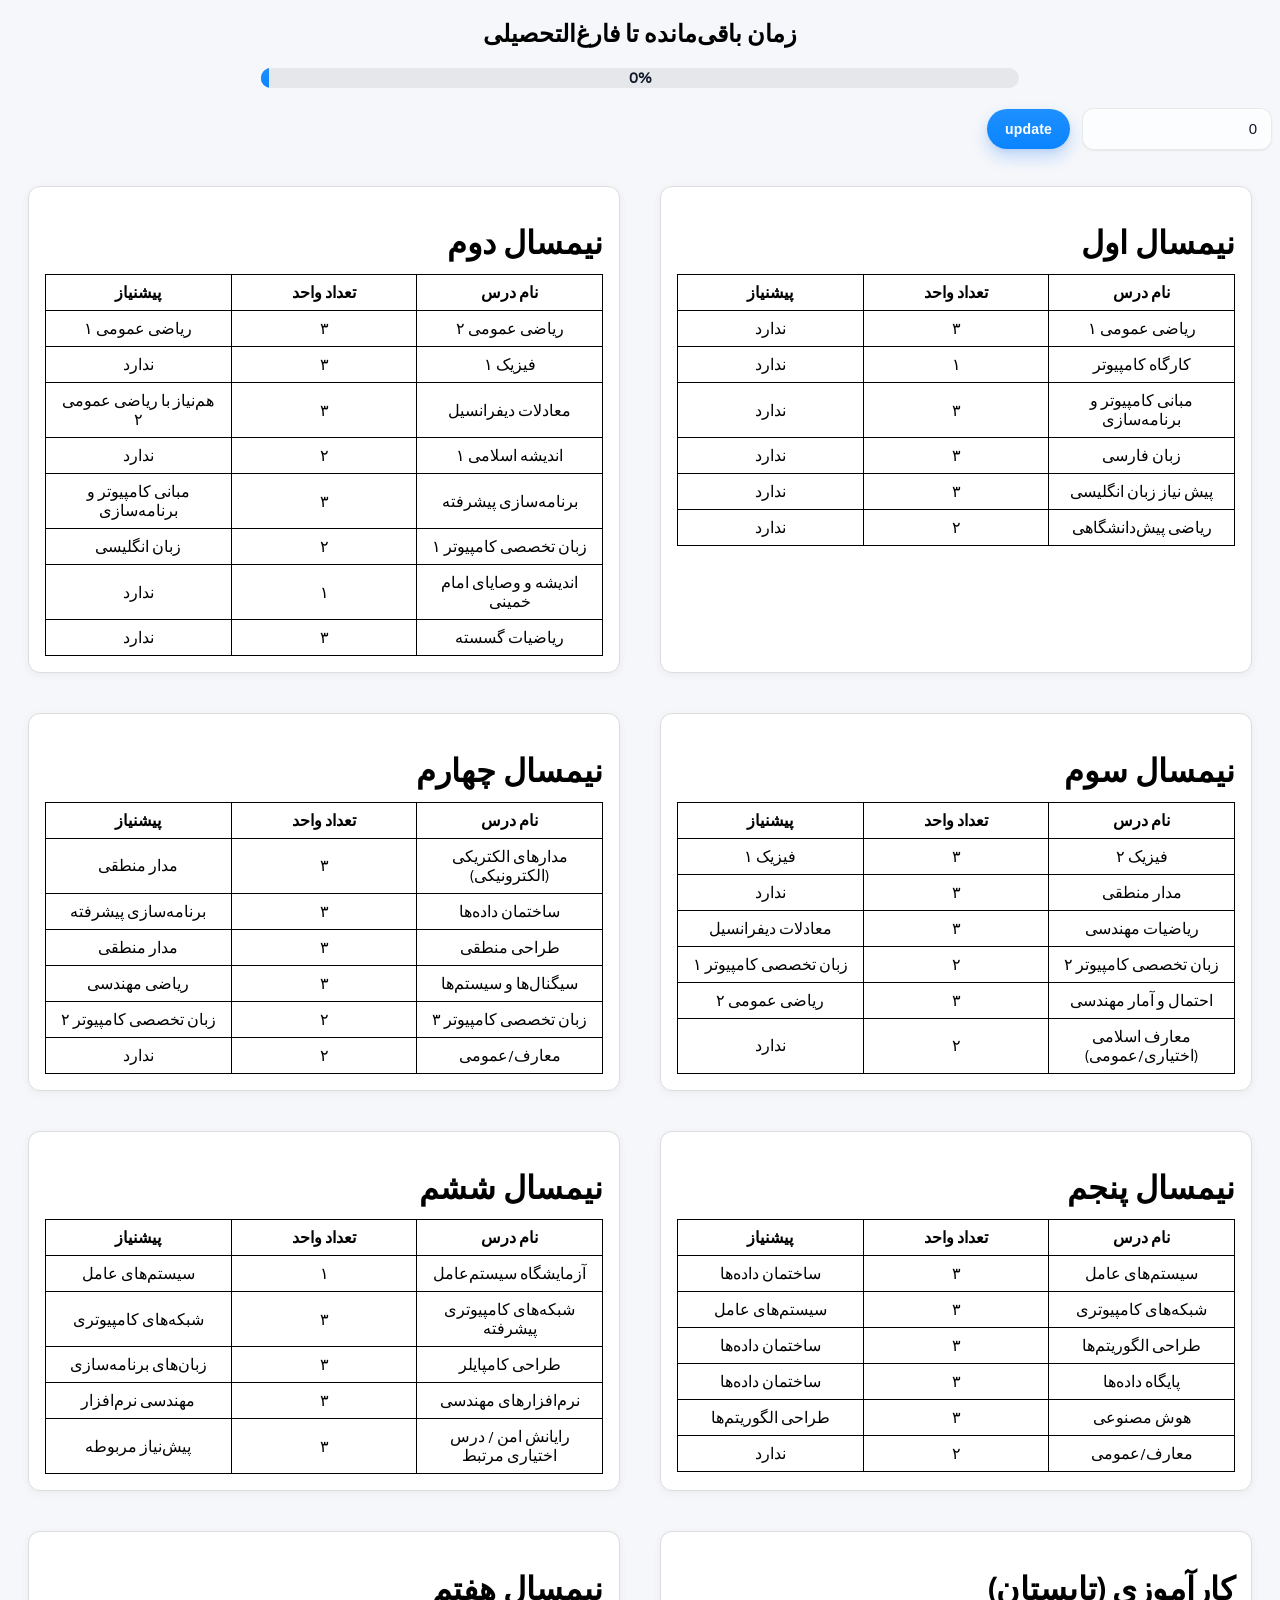
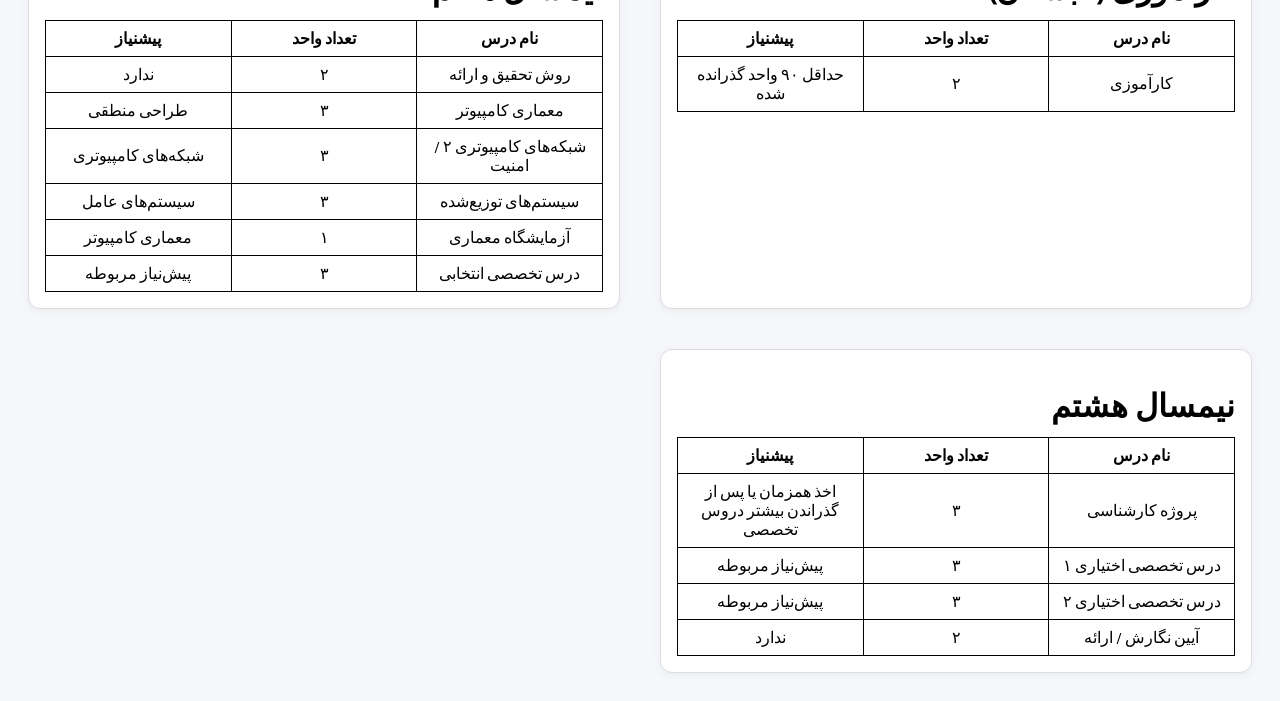
<file: index.html>
<!DOCTYPE html>
<html lang="fa" dir="rtl">
<head>
  <meta charset="UTF-8">
  <title>Azad-Uni</title>
  <link href="https://fonts.googleapis.com/css2?family=Questrial&display=swap" rel="stylesheet">
  <link rel="stylesheet" href="style.css">
</head>
<body>
<h2>زمان باقی‌مانده تا فارغ‌التحصیلی</h2>
<div class="Progress-Container" data-total="144">
  <div class="Progress-Bar"></div>
  <div class="Progress-Label" id="pct">0%</div>
</div>

<div class="progress-controls">
  <label class="sr-only" for="creditsPassed">واحدهای پاس شده</label>
  <input class="credit-input" type="number" id="creditsPassed" min="0" max="144" step="1" placeholder="واحدهای پاس‌شده">
  <button class="update-btn" id="updateProgress">update</button>
</div>
<div class="terms">
  <div class="term">
    <h1>نیمسال اول</h1>
    <table>
      <tr><th>نام درس</th><th>تعداد واحد</th><th>پیشنیاز</th></tr>
      <tr><td>ریاضی عمومی ۱</td><td>۳</td><td>ندارد</td></tr>
      <tr><td>کارگاه کامپیوتر</td><td>۱</td><td>ندارد</td></tr>
      <tr><td>مبانی کامپیوتر و برنامه‌سازی</td><td>۳</td><td>ندارد</td></tr>
      <tr><td>زبان فارسی</td><td>۳</td><td>ندارد</td></tr>
      <tr><td>پیش نیاز زبان انگلیسی</td><td>۳</td><td>ندارد</td></tr>
      <tr><td>ریاضی پیش‌دانشگاهی</td><td>۲</td><td>ندارد</td></tr>
    </table>
  </div>

  <div class="term">
    <h1>نیمسال دوم</h1>
    <table>
      <tr><th>نام درس</th><th>تعداد واحد</th><th>پیشنیاز</th></tr>
      <tr><td>ریاضی عمومی ۲</td><td>۳</td><td>ریاضی عمومی ۱</td></tr>
      <tr><td>فیزیک ۱</td><td>۳</td><td>ندارد</td></tr>
      <tr><td>معادلات دیفرانسیل</td><td>۳</td><td>هم‌نیاز با ریاضی عمومی ۲</td></tr>
      <tr><td>اندیشه اسلامی ۱</td><td>۲</td><td>ندارد</td></tr>
      <tr><td>برنامه‌سازی پیشرفته</td><td>۳</td><td>مبانی کامپیوتر و برنامه‌سازی</td></tr>
      <tr><td>زبان تخصصی کامپیوتر ۱</td><td>۲</td><td>زبان انگلیسی</td></tr>
      <tr><td>اندیشه و وصایای امام خمینی</td><td>۱</td><td>ندارد</td></tr>
      <tr><td>ریاضیات گسسته</td><td>۳</td><td>ندارد</td></tr>
    </table>
  </div>

  <div class="term">
    <h1>نیمسال سوم</h1>
    <table>
      <tr><th>نام درس</th><th>تعداد واحد</th><th>پیشنیاز</th></tr>
      <tr><td>فیزیک ۲</td><td>۳</td><td>فیزیک ۱</td></tr>
      <tr><td>مدار منطقی</td><td>۳</td><td>ندارد</td></tr>
      <tr><td>ریاضیات مهندسی</td><td>۳</td><td>معادلات دیفرانسیل</td></tr>
      <tr><td>زبان تخصصی کامپیوتر ۲</td><td>۲</td><td>زبان تخصصی کامپیوتر ۱</td></tr>
      <tr><td>احتمال و آمار مهندسی</td><td>۳</td><td>ریاضی عمومی ۲</td></tr>
      <tr><td>معارف اسلامی (اختیاری/عمومی)</td><td>۲</td><td>ندارد</td></tr>
    </table>
  </div>

  <div class="term">
    <h1>نیمسال چهارم</h1>
    <table>
      <tr><th>نام درس</th><th>تعداد واحد</th><th>پیشنیاز</th></tr>
      <tr><td>مدارهای الکتریکی (الکترونیکی)</td><td>۳</td><td>مدار منطقی</td></tr>
      <tr><td>ساختمان داده‌ها</td><td>۳</td><td>برنامه‌سازی پیشرفته</td></tr>
      <tr><td>طراحی منطقی</td><td>۳</td><td>مدار منطقی</td></tr>
      <tr><td>سیگنال‌ها و سیستم‌ها</td><td>۳</td><td>ریاضی مهندسی</td></tr>
      <tr><td>زبان تخصصی کامپیوتر ۳</td><td>۲</td><td>زبان تخصصی کامپیوتر ۲</td></tr>
      <tr><td>معارف/عمومی</td><td>۲</td><td>ندارد</td></tr>
    </table>
  </div>

  <div class="term">
    <h1>نیمسال پنجم</h1>
    <table>
      <tr><th>نام درس</th><th>تعداد واحد</th><th>پیشنیاز</th></tr>
      <tr><td>سیستم‌های عامل</td><td>۳</td><td>ساختمان داده‌ها</td></tr>
      <tr><td>شبکه‌های کامپیوتری</td><td>۳</td><td>سیستم‌های عامل</td></tr>
      <tr><td>طراحی الگوریتم‌ها</td><td>۳</td><td>ساختمان داده‌ها</td></tr>
      <tr><td>پایگاه داده‌ها</td><td>۳</td><td>ساختمان داده‌ها</td></tr>
      <tr><td>هوش مصنوعی</td><td>۳</td><td>طراحی الگوریتم‌ها</td></tr>
      <tr><td>معارف/عمومی</td><td>۲</td><td>ندارد</td></tr>
    </table>
  </div>

  <div class="term">
    <h1>نیمسال ششم</h1>
    <table>
      <tr><th>نام درس</th><th>تعداد واحد</th><th>پیشنیاز</th></tr>
      <tr><td>آزمایشگاه سیستم‌عامل</td><td>۱</td><td>سیستم‌های عامل</td></tr>
      <tr><td>شبکه‌های کامپیوتری پیشرفته</td><td>۳</td><td>شبکه‌های کامپیوتری</td></tr>
      <tr><td>طراحی کامپایلر</td><td>۳</td><td>زبان‌های برنامه‌سازی</td></tr>
      <tr><td>نرم‌افزارهای مهندسی</td><td>۳</td><td>مهندسی نرم‌افزار</td></tr>
      <tr><td>رایانش امن / درس اختیاری مرتبط</td><td>۳</td><td>پیش‌نیاز مربوطه</td></tr>
    </table>
  </div>

  <div class="term">
    <h1>کارآموزی (تابستان)</h1>
    <table>
      <tr><th>نام درس</th><th>تعداد واحد</th><th>پیشنیاز</th></tr>
      <tr><td>کارآموزی</td><td>۲</td><td>حداقل ۹۰ واحد گذرانده شده</td></tr>
    </table>
  </div>

  <div class="term">
    <h1>نیمسال هفتم</h1>
    <table>
      <tr><th>نام درس</th><th>تعداد واحد</th><th>پیشنیاز</th></tr>
      <tr><td>روش تحقیق و ارائه</td><td>۲</td><td>ندارد</td></tr>
      <tr><td>معماری کامپیوتر</td><td>۳</td><td>طراحی منطقی</td></tr>
      <tr><td>شبکه‌های کامپیوتری ۲ / امنیت</td><td>۳</td><td>شبکه‌های کامپیوتری</td></tr>
      <tr><td>سیستم‌های توزیع‌شده</td><td>۳</td><td>سیستم‌های عامل</td></tr>
      <tr><td>آزمایشگاه معماری</td><td>۱</td><td>معماری کامپیوتر</td></tr>
      <tr><td>درس تخصصی انتخابی</td><td>۳</td><td>پیش‌نیاز مربوطه</td></tr>
    </table>
  </div>

  <div class="term">
    <h1>نیمسال هشتم</h1>
    <table>
      <tr><th>نام درس</th><th>تعداد واحد</th><th>پیشنیاز</th></tr>
      <tr><td>پروژه کارشناسی</td><td>۳</td><td>اخذ همزمان یا پس از گذراندن بیشتر دروس تخصصی</td></tr>
      <tr><td>درس تخصصی اختیاری ۱</td><td>۳</td><td>پیش‌نیاز مربوطه</td></tr>
      <tr><td>درس تخصصی اختیاری ۲</td><td>۳</td><td>پیش‌نیاز مربوطه</td></tr>
      <tr><td>آیین نگارش / ارائه</td><td>۲</td><td>ندارد</td></tr>
    </table>
  </div>
</div>

<script src="script.js"></script>
</body>
</html>
</file>
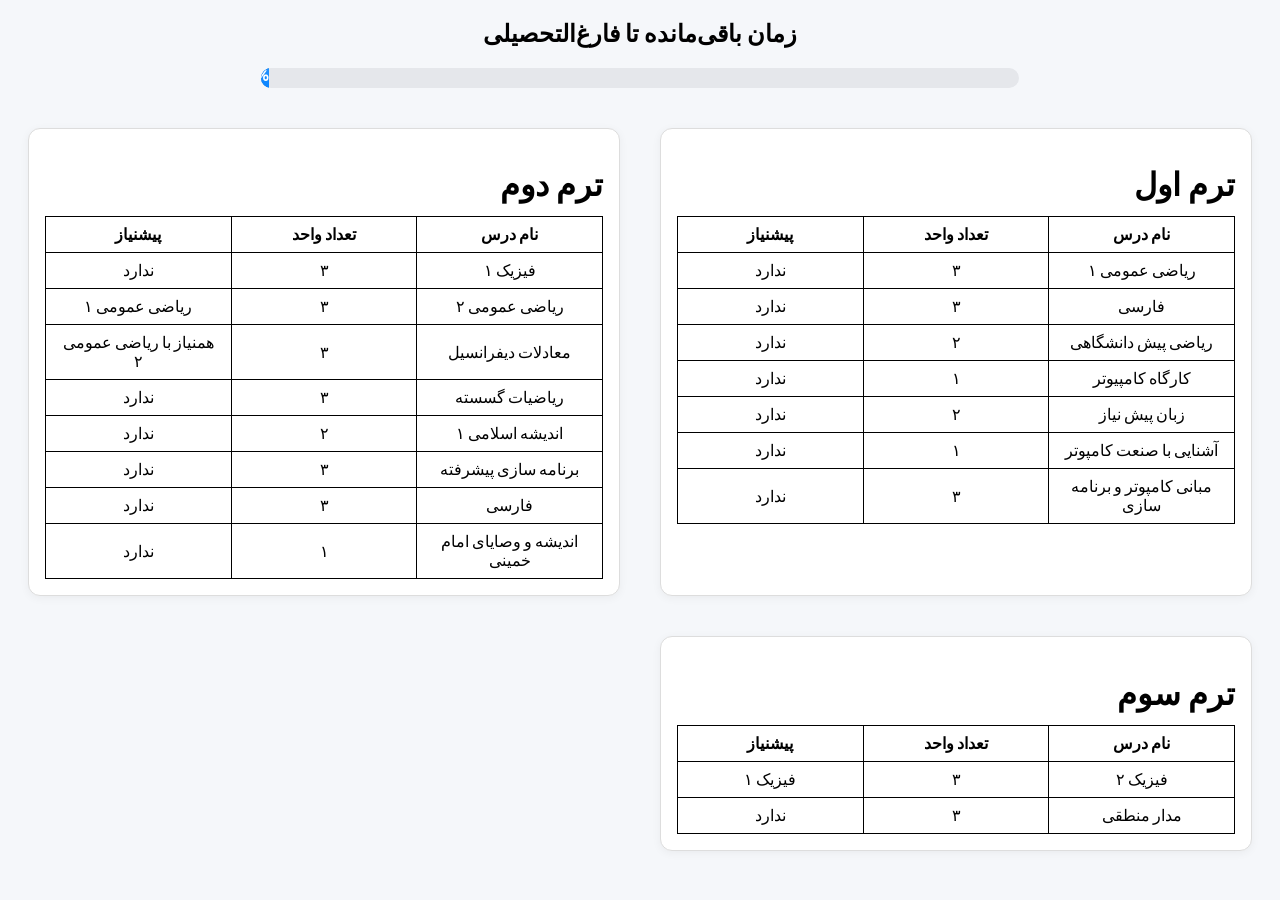
<file: Homepage.html>
<!DOCTYPE html>
<html lang="fa" dir="rtl">
<head>
  <meta charset="UTF-8">
  <title>برنامه درسی</title>
  <link href="https://fonts.googleapis.com/css2?family=Questrial&display=swap" rel="stylesheet">
  <link rel="stylesheet" href="style.css">
</head>
<body>
<script src="script.js"></script>
<h2>زمان باقی‌مانده تا فارغ‌التحصیلی</h2>
<div class="Progress-Container" data-total="144" data-done="48">
  <div class="Progress-Bar"><span id="pct"></span></div>
</div>

<div class="terms">
  <div class="term">
    <h1>ترم اول</h1>
    <table>
      <tr><th>نام درس</th><th>تعداد واحد</th><th>پیشنیاز</th></tr>
      <tr><td>ریاضی عمومی ۱</td><td>۳</td><td>ندارد</td></tr>
      <tr><td>فارسی</td><td>۳</td><td>ندارد</td></tr>
      <tr><td>ریاضی پیش دانشگاهی</td><td>۲</td><td>ندارد</td></tr>
      <tr><td>کارگاه کامپیوتر</td><td>۱</td><td>ندارد</td></tr>
      <tr><td>زبان پیش نیاز</td><td>۲</td><td>ندارد</td></tr>
      <tr><td>آشنایی با صنعت کامپوتر</td><td>۱</td><td>ندارد</td></tr>
      <tr><td>مبانی کامپوتر و برنامه سازی</td><td>۳</td><td>ندارد</td></tr>
    </table>
  </div>

  <div class="term">
    <h1>ترم دوم</h1>
    <table>
      <tr><th>نام درس</th><th>تعداد واحد</th><th>پیشنیاز</th></tr>
      <tr><td>فیزیک ۱</td><td>۳</td><td>ندارد</td></tr>
      <tr><td>ریاضی عمومی ۲</td><td>۳</td><td>ریاضی عمومی ۱</td></tr>
      <tr><td>معادلات دیفرانسیل</td><td>۳</td><td>همنیاز با ریاضی عمومی ۲</td></tr>
      <tr><td>ریاضیات گسسته</td><td>۳</td><td>ندارد</td></tr>
      <tr><td>اندیشه اسلامی ۱</td><td>۲</td><td>ندارد</td></tr>
      <tr><td>برنامه سازی پیشرفته</td><td>۳</td><td>ندارد</td></tr>
      <tr><td>فارسی</td><td>۳</td><td>ندارد</td></tr>
      <tr><td>اندیشه و وصایای امام خمینی</td><td>۱</td><td>ندارد</td></tr>
    </table>
  </div>

  <div class="term">
    <h1>ترم سوم</h1>
    <table>
      <tr><th>نام درس</th><th>تعداد واحد</th><th>پیشنیاز</th></tr>
      <tr><td>فیزیک ۲</td><td>۳</td><td>فیزیک ۱</td></tr>
      <tr><td>مدار منطقی</td><td>۳</td><td>ندارد</td></tr>

    </table>
  </div>
</div>

<script src="script.js"></script>
</body>
</html>
</file>
<file: style.css>
body {
  background-color: #f5f7fa;
  font-family: Questrial, sans-serif;
}

h2 {
  text-align: center;
}

.Progress-Container {
  width: 60%;
  background-color: #e5e7eb; /* light gray background */
  position: relative;
  height: 20px;
  border-radius: 15px;
  margin: 20px auto;
  overflow: hidden;
}

.Progress-Bar {
  position: absolute;
  left: 0;
  top: 0;
  height: 100%;
  width: 0%;
  background: linear-gradient(180deg, #1e90ff 0%, #0a84ff 100%);
  transition: width 0.35s ease;
  display: flex;
  align-items: center;
  padding-left: 8px;
  color: #fff;
  font-weight: bold;
}

.terms {
  display: grid;
  grid-template-columns: 1fr 1fr;
  gap: 40px;
  justify-content: center;
  padding: 20px;
}

.term {
  background: #fff;
  padding: 16px;
  border: 1px solid #ddd;
  border-radius: 12px;
  box-shadow: 0 2px 10px rgba(0,0,0,0.05);
}

.term h1 {
  margin-bottom: 12px;
  text-align: right;
}

.term table {
  width: 100%;
  border-collapse: collapse;
  table-layout: fixed;
}

.term th, .term td {
  border: 1px solid #000;
  padding: 8px 12px;
  text-align: center;
  transition: transform 0.2s ease, background-color 0.2s ease, box-shadow 0.2s ease;
  transform-origin: center;
}

.term td:hover,
.term th:hover {
  transform: scale(1.03);
  background: linear-gradient(180deg, #1e90ff 0%, #0a84ff 100%);
  box-shadow: 0 0 0 2px rgba(25, 118, 210, 0.12) inset;
  position: relative;
  z-index: 1;
  cursor: pointer;
}

button{
  color: black;
}

/* Bar fills from left; no text inside it */
.Progress-Bar {
  position: absolute;
  left: 0;
  top: 0;
  height: 100%;
  width: 0%;
  background-color: #1976d2;
  transition: width 0.35s ease;
  display: block;          /* override any previous flex */
}

/* Fixed, centered % label that never moves with the fill */
.Progress-Label {
  position: absolute;
  left: 50%;
  top: 50%;
  transform: translate(-50%, -50%);
  font-weight: 600;
  color: #0f172a;          /* dark text over the gray track */
  pointer-events: none;    /* clicks pass through */
  user-select: none;
}
/* ---------- Apple-ish controls ---------- */

/* Reset */
.progress-controls {
  display: flex;
  gap: 12px;
  align-items: center;
  justify-content: flex-start;
  flex-wrap: wrap;
  margin: 10px 0 16px;
  direction: rtl; /* Persian layout */
  font-family: -apple-system, BlinkMacSystemFont, "SF Pro Text", "SF Pro Display",
  Segoe UI, Roboto, Helvetica, Arial, "Apple Color Emoji", "Segoe UI Emoji";
}

/* Visually hidden but accessible label */
.sr-only {
  position: absolute !important;
  width: 1px; height: 1px;
  padding: 0; margin: -1px;
  overflow: hidden; clip: rect(0,0,0,0);
  white-space: nowrap; border: 0;
}

/* Input: frosted, precise, with subtle inner shadow */
.credit-input {
  appearance: none;
  -moz-appearance: textfield; /* remove spinners in Firefox */
  width: 160px;
  height: 40px;
  padding: 0 14px;
  border-radius: 12px;
  border: 1px solid rgba(0,0,0,0.08);
  background: rgba(255,255,255,0.72);
  box-shadow:
    inset 0 0 0 1px rgba(255,255,255,0.6),
    0 1px 2px rgba(0,0,0,0.06);
  backdrop-filter: saturate(180%) blur(12px);
  -webkit-backdrop-filter: saturate(180%) blur(12px);
  font-size: 15px;
  line-height: 40px;
  color: #0f172a;
  transition: border-color .2s ease, box-shadow .2s ease, transform .06s ease;
}

.credit-input::placeholder { color: rgba(15,23,42,0.45); }
.credit-input::-webkit-outer-spin-button,
.credit-input::-webkit-inner-spin-button { appearance: none; margin: 0; }

.credit-input:hover {
  border-color: rgba(0,0,0,0.18);
}

.credit-input:focus {
  outline: none;
  border-color: #0a84ff;
  box-shadow:
    0 0 0 3px rgba(10,132,255,0.18),
    inset 0 0 0 1px rgba(10,132,255,0.35);
}

/* Button: pill, subtle gradient, crisp shadow, micro-interactions */
.update-btn {
  height: 40px;
  padding: 0 18px;
  border: 0;
  border-radius: 999px;
  background:
    linear-gradient(180deg, #1e90ff 0%, #0a84ff 100%);
  color: #fff;
  font-weight: 600;
  font-size: 14px;
  letter-spacing: .2px;
  box-shadow:
    0 8px 16px rgba(16,112,255,0.24),
    0 2px 4px rgba(0,0,0,0.06);
  transition: transform .06s ease, box-shadow .2s ease, filter .2s ease;
  cursor: pointer;
  -webkit-tap-highlight-color: transparent;
}

.update-btn:hover {
  filter: brightness(1.03);
  box-shadow:
    0 10px 20px rgba(16,112,255,0.28),
    0 3px 6px rgba(0,0,0,0.08);
}

.update-btn:active {
  transform: translateY(1px);
  box-shadow:
    0 6px 12px rgba(16,112,255,0.22),
    0 2px 4px rgba(0,0,0,0.06);
}

.update-btn:focus-visible {
  outline: none;
  box-shadow:
    0 0 0 3px rgba(10,132,255,0.22),
    0 8px 16px rgba(16,112,255,0.24);
}

/* Compact layout on small screens */
@media (max-width: 520px) {
  .credit-input { width: 100%; }
  .progress-controls { gap: 10px; }
}

/* Respect reduced motion */
@media (prefers-reduced-motion: reduce) {
  .credit-input, .update-btn { transition: none; }
}
/* responsive for mobile */
@media (max-width: 900px) {
  .terms {
    grid-template-columns: 1fr;
  }
}
</file>
